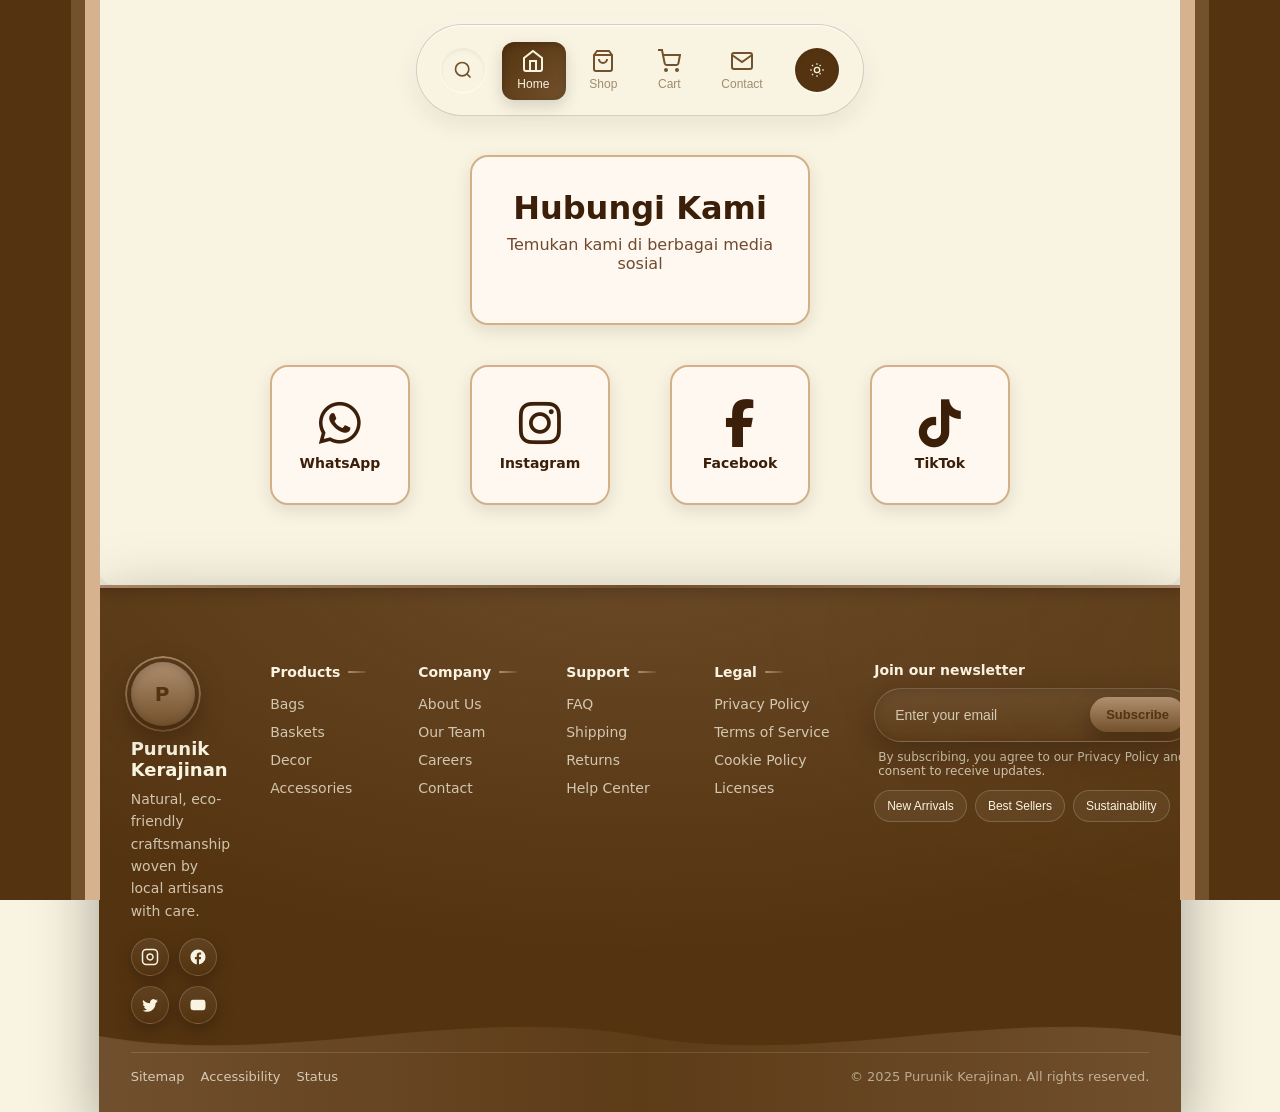
<file: contacts/contacts.html>
<!DOCTYPE html>
<html lang="en">

<head>
    <meta charset="UTF-8" />
    <meta name="viewport" content="width=device-width, initial-scale=1.0" />
    <title>PURUNIK - Contact</title>
    <link rel="stylesheet" href="https://cdnjs.cloudflare.com/ajax/libs/font-awesome/6.5.0/css/all.min.css">
    <link rel="stylesheet" href="contacts.css">
    <link rel="stylesheet" href="../navbar/navbar.css">
    <link rel="stylesheet" href="../footer/footer.css">
</head>

<body>
<div class="Ultra-wrapper">
    <div class="page-wrapper">
        <div class="main-content">

            <!-- 🧭 NAVBAR SPACE -->
            <header class="navbar-space"></header>

            <!-- ⭐ CONTACT MAIN -->
            <section class="contact-section">
               
                                <div class="contact-header-card">
                                    <h1 class="contact-title">Hubungi Kami</h1>
                                    <p class="contact-subtitle">Temukan kami di berbagai media sosial</p>
                                </div>

                <div class="contact-icons">

                    <a href="#" class="contact-card whatsapp">
                        <i class="fa-brands fa-whatsapp"></i>
                        <span>WhatsApp</span>
                    </a>

                    <a href="#" class="contact-card instagram">
                        <i class="fa-brands fa-instagram"></i>
                        <span>Instagram</span>
                    </a>

                    <a href="#" class="contact-card facebook">
                        <i class="fa-brands fa-facebook-f"></i>
                        <span>Facebook</span>
                    </a>

                    <a href="#" class="contact-card tiktok">
                        <i class="fa-brands fa-tiktok"></i>
                        <span>TikTok</span>
                    </a>

                </div>

            </section>
        </div>
    </div>
    <div class="footer-scope">
        <footer class="footer" data-section-id="footer">
            <div class="footer__wave" aria-hidden="true">
                <svg viewBox="0 0 1200 200" preserveAspectRatio="none">
                    <defs>
                        <linearGradient id="waveGrad" x1="0" x2="1" y1="0" y2="0">
                            <stop offset="0%" stop-color="#B08F70" stop-opacity="0.35" />
                            <stop offset="50%" stop-color="#73512C" stop-opacity="0.35" />
                            <stop offset="100%" stop-color="#B08F70" stop-opacity="0.35" />
                        </linearGradient>
                    </defs>
                    <path d="M0,100 C200,140 400,60 600,100 C800,140 1000,60 1200,100 L1200,200 L0,200 Z" fill="url(#waveGrad)"></path>
                </svg>
            </div>

            <div class="footer__inner">
                <div class="footer__brand reveal-up">
                    <div class="footer__logo" aria-label="Purunik">
                        <span>P</span>
                    </div>
                    <h3 class="footer__title">Purunik Kerajinan</h3>
                    <p class="footer__tagline">Natural, eco-friendly craftsmanship woven by local artisans with care.</p>
                    <div class="footer__social" aria-label="Social links">
                        <a class="social-link" href="#" aria-label="Instagram">
                            <svg class="icon" viewBox="0 0 24 24" fill="none" stroke="currentColor" stroke-width="2"><rect x="2" y="2" width="20" height="20" rx="5" ry="5"></rect><path d="M16 11.37A4 4 0 1 1 12.63 8 4 4 0 0 1 16 11.37z"></path><line x1="17.5" y1="6.5" x2="17.5" y2="6.5"></line></svg>
                        </a>
                        <a class="social-link" href="#" aria-label="Facebook">
                            <svg class="icon" viewBox="0 0 24 24" fill="currentColor"><path d="M22 12.06C22 6.48 17.52 2 11.94 2S2 6.48 2 12.06C2 17 5.66 21.1 10.36 22v-7.02H7.9v-2.92h2.46v-2.2c0-2.43 1.45-3.78 3.66-3.78 1.06 0 2.18.19 2.18.19v2.4h-1.23c-1.21 0-1.59.75-1.59 1.51v1.88h2.71l-.43 2.92h-2.28V22C18.34 21.1 22 17 22 12.06z"></path></svg>
                        </a>
                        <a class="social-link" href="#" aria-label="Twitter">
                            <svg class="icon" viewBox="0 0 24 24" fill="currentColor"><path d="M22.46 6c-.77.35-1.6.58-2.46.69a4.28 4.28 0 0 0 1.88-2.36 8.53 8.53 0 0 1-2.71 1.04A4.26 4.26 0 0 0 12 8.53c0 .33.04.66.1.98A12.09 12.09 0 0 1 3.15 5.17a4.26 4.26 0 0 0 1.32 5.68 4.26 4.26 0 0 1-1.93-.53v.05c0 2.06 1.47 3.78 3.42 4.17a4.29 4.29 0 0 1-1.92.07 4.26 4.26 0 0 0 3.98 2.96A8.55 8.55 0 0 1 2 19.54 12.07 12.07 0 0 0 8.55 21c7 0 10.84-5.8 10.84-10.84 0-.17 0-.34-.01-.51A7.76 7.76 0 0 0 22.46 6z"></path></svg>
                        </a>
                        <a class="social-link" href="#" aria-label="YouTube">
                            <svg class="icon" viewBox="0 0 24 24" fill="currentColor"><path d="M10 15l5.19-3L10 9v6z"></path><path d="M21.8 8s-.2-1.4-.8-2c-.8-.8-1.7-.8-2.1-.9C16.8 5 12 5 12 5h0s-4.8 0-6.9.1c-.4.1-1.3.1-2.1.9-.6.6-.8 2-.8 2S2 9.6 2 11.1v1.7C2 14.4 2.2 16 2.2 16s.2 1.4.8 2c.8.8 1.8.8 2.3.9 1.7.2 6.7.2 6.7.2s4.8 0 6.9-.1c.4-.1 1.3-.1 2.1-.9.6-.6.8-2 .8-2s.2-1.6.2-3.2V11c0-1.6-.2-3.2-.2-3.2z"></path></svg>
                        </a>
                    </div>
                </div>

                <nav class="footer__menus reveal-up" aria-label="Footer menus">
                    <div class="footer-menu">
                        <div class="footer-menu__title">Products</div>
                        <a class="footer-link" href="#">Bags</a>
                        <a class="footer-link" href="#">Baskets</a>
                        <a class="footer-link" href="#">Decor</a>
                        <a class="footer-link" href="#">Accessories</a>
                    </div>
                    <div class="footer-menu">
                        <div class="footer-menu__title">Company</div>
                        <a class="footer-link" href="#">About Us</a>
                        <a class="footer-link" href="#">Our Team</a>
                        <a class="footer-link" href="#">Careers</a>
                        <a class="footer-link" href="#">Contact</a>
                    </div>
                    <div class="footer-menu">
                        <div class="footer-menu__title">Support</div>
                        <a class="footer-link" href="#">FAQ</a>
                        <a class="footer-link" href="#">Shipping</a>
                        <a class="footer-link" href="#">Returns</a>
                        <a class="footer-link" href="#">Help Center</a>
                    </div>
                    <div class="footer-menu">
                        <div class="footer-menu__title">Legal</div>
                        <a class="footer-link" href="#">Privacy Policy</a>
                        <a class="footer-link" href="#">Terms of Service</a>
                        <a class="footer-link" href="#">Cookie Policy</a>
                        <a class="footer-link" href="#">Licenses</a>
                    </div>
                </nav>

                <aside class="footer__cta reveal-up" aria-label="Newsletter">
                    <div class="footer__cta-title">Join our newsletter</div>
                    <form class="footer-newsletter" onsubmit="return false;">
                        <input type="email" placeholder="Enter your email" aria-label="Email">
                        <button type="submit">Subscribe</button>
                        <div class="footer-newsletter__shine"></div>
                    </form>
                    <div class="footer__small">By subscribing, you agree to our Privacy Policy and consent to receive updates.</div>
                    <div class="footer__chips" aria-label="Quick links">
                        <button class="chip" type="button">New Arrivals</button>
                        <button class="chip" type="button">Best Sellers</button>
                        <button class="chip" type="button">Sustainability</button>
                    </div>
                </aside>
            </div>

            <div class="footer__bottom">
                <div class="footer__inline-links">
                    <a href="#" class="footer__inline-link">Sitemap</a>
                    <a href="#" class="footer__inline-link">Accessibility</a>
                    <a href="#" class="footer__inline-link">Status</a>
                </div>
                <p class="footer__copy">© 2025 Purunik Kerajinan. All rights reserved.</p>
            </div>
        </footer>
    </div>

    <!-- Bottom scroll progress -->
    <div class="scroll-progress scroll-progress--bottom">
        <div class="scroll-progress__bar"></div>
    </div>

    <!-- Global Navbar -->
    <div class="navbar-scope">
        <div class="container">
            <nav class="bottom-nav">
                <!-- Mobile Layout -->
                <div class="nav-mobile">
                    <button class="search-btn-mobile" id="searchBtnMobile">
                        <svg class="icon" viewBox="0 0 24 24" fill="none" stroke="currentColor" stroke-width="2">
                            <circle cx="11" cy="11" r="8"></circle>
                            <path d="m21 21-4.35-4.35"></path>
                        </svg>
                    </button>

                    <div class="nav-items-mobile">
                        <button class="nav-item active" data-nav="home">
                            <div class="nav-item-content">
                                <svg class="icon" viewBox="0 0 24 24" fill="none" stroke="currentColor"
                                    stroke-width="2">
                                    <path d="m3 9 9-7 9 7v11a2 2 0 0 1-2 2H5a2 2 0 0 1-2-2z"></path>
                                    <polyline points="9 22 9 12 15 12 15 22"></polyline>
                                </svg>
                                <span class="nav-label">Home</span>
                            </div>
                        </button>
                        <button class="nav-item" data-nav="bag">
                            <div class="nav-item-content">
                                <svg class="icon" viewBox="0 0 24 24" fill="none" stroke="currentColor"
                                    stroke-width="2">
                                    <path d="M6 2 3 6v14a2 2 0 0 0 2 2h14a2 2 0 0 0 2-2V6l-3-4z"></path>
                                    <line x1="3" y1="6" x2="21" y2="6"></line>
                                    <path d="M16 10a4 4 0 0 1-8 0"></path>
                                </svg>
                                <span class="nav-label">Shop</span>
                            </div>
                        </button>
                        <button class="nav-item" data-nav="cart">
                            <div class="nav-item-content">
                                <svg class="icon" viewBox="0 0 24 24" fill="none" stroke="currentColor"
                                    stroke-width="2">
                                    <circle cx="9" cy="21" r="1"></circle>
                                    <circle cx="20" cy="21" r="1"></circle>
                                    <path d="M1 1h4l2.68 13.39a2 2 0 0 0 2 1.61h9.72a2 2 0 0 0 2-1.61L23 6H6"></path>
                                </svg>
                                <span class="nav-label">Cart</span>
                            </div>
                        </button>
                        <button class="nav-item" data-nav="contact">
                            <div class="nav-item-content">
                                <svg class="icon" viewBox="0 0 24 24" fill="none" stroke="currentColor"
                                    stroke-width="2">
                                    <path
                                        d="M4 4h16c1.1 0 2 .9 2 2v12c0 1.1-.9 2-2 2H4c-1.1 0-2-.9-2-2V6c0-1.1.9-2 2-2z">
                                    </path>
                                    <polyline points="22,6 12,13 2,6"></polyline>
                                </svg>
                                <span class="nav-label">Contact</span>
                            </div>
                        </button>
                    </div>

                    <button class="theme-btn theme-toggle-btn" id="themeToggleMobile" aria-label="Toggle theme">
                        <svg class="icon" viewBox="0 0 24 24" fill="none" stroke="currentColor" stroke-width="2">
                            <circle cx="12" cy="12" r="5"></circle>
                            <path
                                d="M12 1v2m0 18v2m11-11h-2M3 12H1m16.95 6.95-1.41-1.41M6.46 6.46 5.05 5.05m13.9 0-1.41 1.41M6.46 17.54l-1.41 1.41">
                            </path>
                        </svg>
                    </button>
                </div>

                <!-- Tablet Layout -->
                <div class="nav-tablet">
                    <button class="search-btn-tablet" id="searchBtnTablet">
                        <svg class="icon" viewBox="0 0 24 24" fill="none" stroke="currentColor" stroke-width="2">
                            <circle cx="11" cy="11" r="8"></circle>
                            <path d="m21 21-4.35-4.35"></path>
                        </svg>
                    </button>

                    <div class="nav-items-tablet">
                        <button class="nav-item active" data-nav="home">
                            <div class="nav-item-content">
                                <svg class="icon" viewBox="0 0 24 24" fill="none" stroke="currentColor"
                                    stroke-width="2">
                                    <path d="m3 9 9-7 9 7v11a2 2 0 0 1-2 2H5a2 2 0 0 1-2-2z"></path>
                                    <polyline points="9 22 9 12 15 12 15 22"></polyline>
                                </svg>
                                <span class="nav-label">Home</span>
                            </div>
                        </button>
                        <button class="nav-item" data-nav="bag">
                            <div class="nav-item-content">
                                <svg class="icon" viewBox="0 0 24 24" fill="none" stroke="currentColor"
                                    stroke-width="2">
                                    <path d="M6 2 3 6v14a2 2 0 0 0 2 2h14a2 2 0 0 0 2-2V6l-3-4z"></path>
                                    <line x1="3" y1="6" x2="21" y2="6"></line>
                                    <path d="M16 10a4 4 0 0 1-8 0"></path>
                                </svg>
                                <span class="nav-label">Shop</span>
                            </div>
                        </button>
                        <button class="nav-item" data-nav="cart">
                            <div class="nav-item-content">
                                <svg class="icon" viewBox="0 0 24 24" fill="none" stroke="currentColor"
                                    stroke-width="2">
                                    <circle cx="9" cy="21" r="1"></circle>
                                    <circle cx="20" cy="21" r="1"></circle>
                                    <path d="M1 1h4l2.68 13.39a2 2 0 0 0 2 1.61h9.72a2 2 0 0 0 2-1.61L23 6H6"></path>
                                </svg>
                                <span class="nav-label">Cart</span>
                            </div>
                        </button>
                        <button class="nav-item" data-nav="contact">
                            <div class="nav-item-content">
                                <svg class="icon" viewBox="0 0 24 24" fill="none" stroke="currentColor"
                                    stroke-width="2">
                                    <path
                                        d="M4 4h16c1.1 0 2 .9 2 2v12c0 1.1-.9 2-2 2H4c-1.1 0-2-.9-2-2V6c0-1.1.9-2 2-2z">
                                    </path>
                                    <polyline points="22,6 12,13 2,6"></polyline>
                                </svg>
                                <span class="nav-label">Contact</span>
                            </div>
                        </button>
                    </div>

                    <button class="theme-btn theme-toggle-btn" id="themeToggleTablet" aria-label="Toggle theme">
                        <svg class="icon" viewBox="0 0 24 24" fill="none" stroke="currentColor" stroke-width="2">
                            <circle cx="12" cy="12" r="5"></circle>
                            <path
                                d="M12 1v2m0 18v2m11-11h-2M3 12H1m16.95 6.95-1.41-1.41M6.46 6.46 5.05 5.05m13.9 0-1.41 1.41M6.46 17.54l-1.41 1.41">
                            </path>
                        </svg>
                    </button>

                    <button class="profile-btn" id="profileBtn">
                        <svg class="icon" viewBox="0 0 24 24" fill="none" stroke="currentColor" stroke-width="2">
                            <path d="M19 21v-2a4 4 0 0 0-4-4H9a4 4 0 0 0-4 4v2"></path>
                            <circle cx="12" cy="7" r="4"></circle>
                        </svg>
                    </button>
                </div>

                <!-- Desktop Layout -->
                <div class="nav-desktop">
                    <div class="search-container">
                        <div class="search-bar" id="searchBar">
                            <button class="search-toggle" id="searchToggle">
                                <svg class="icon" viewBox="0 0 24 24" fill="none" stroke="currentColor"
                                    stroke-width="2">
                                    <circle cx="11" cy="11" r="8"></circle>
                                    <path d="m21 21-4.35-4.35"></path>
                                </svg>
                            </button>
                            <input type="text" class="search-input" id="searchInput" placeholder="Search...">
                        </div>
                    </div>

                    <div class="nav-items-desktop">
                        <button class="nav-item active" data-nav="home">
                            <div class="nav-item-content">
                                <svg class="icon" viewBox="0 0 24 24" fill="none" stroke="currentColor"
                                    stroke-width="2">
                                    <path d="m3 9 9-7 9 7v11a2 2 0 0 1-2 2H5a2 2 0 0 1-2-2z"></path>
                                    <polyline points="9 22 9 12 15 12 15 22"></polyline>
                                </svg>
                                <span class="nav-label">Home</span>
                            </div>
                        </button>
                        <button class="nav-item" data-nav="bag">
                            <div class="nav-item-content">
                                <svg class="icon" viewBox="0 0 24 24" fill="none" stroke="currentColor"
                                    stroke-width="2">
                                    <path d="M6 2 3 6v14a2 2 0 0 0 2 2h14a2 2 0 0 0 2-2V6l-3-4z"></path>
                                    <line x1="3" y1="6" x2="21" y2="6"></line>
                                    <path d="M16 10a4 4 0 0 1-8 0"></path>
                                </svg>
                                <span class="nav-label">Shop</span>
                            </div>
                        </button>
                        <button class="nav-item" data-nav="cart">
                            <div class="nav-item-content">
                                <svg class="icon" viewBox="0 0 24 24" fill="none" stroke="currentColor"
                                    stroke-width="2">
                                    <circle cx="9" cy="21" r="1"></circle>
                                    <circle cx="20" cy="21" r="1"></circle>
                                    <path d="M1 1h4l2.68 13.39a2 2 0 0 0 2 1.61h9.72a2 2 0 0 0 2-1.61L23 6H6"></path>
                                </svg>
                                <span class="nav-label">Cart</span>
                            </div>
                        </button>
                        <button class="nav-item" data-nav="contact">
                            <div class="nav-item-content">
                                <svg class="icon" viewBox="0 0 24 24" fill="none" stroke="currentColor"
                                    stroke-width="2">
                                    <path
                                        d="M4 4h16c1.1 0 2 .9 2 2v12c0 1.1-.9 2-2 2H4c-1.1 0-2-.9-2-2V6c0-1.1.9-2 2-2z">
                                    </path>
                                    <polyline points="22,6 12,13 2,6"></polyline>
                                </svg>
                                <span class="nav-label">Contact</span>
                            </div>
                        </button>
                    </div>

                    <button class="theme-btn theme-toggle-btn" id="themeToggleDesktop" aria-label="Toggle theme">
                        <svg class="icon" viewBox="0 0 24 24" fill="none" stroke="currentColor" stroke-width="2">
                            <circle cx="12" cy="12" r="5"></circle>
                            <path
                                d="M12 1v2m0 18v2m11-11h-2M3 12H1m16.95 6.95-1.41-1.41M6.46 6.46 5.05 5.05m13.9 0-1.41 1.41M6.46 17.54l-1.41 1.41">
                            </path>
                        </svg>
                    </button>

                </div>
            </nav>
        </div>

        <div class="mobile-search-dropdown" id="mobileSearchDropdown">
            <div class="mobile-search-inner">
                <svg class="icon" viewBox="0 0 24 24" fill="none" stroke="currentColor" stroke-width="2">
                    <circle cx="11" cy="11" r="8"></circle>
                    <path d="m21 21-4.35-4.35"></path>
                </svg>
                <input type="text" id="mobileSearchInput" placeholder="Search...">
            </div>
        </div>
    </div>

        <script src="../navbar/navbar.js"></script>
        <script src="../footer/footer.js"></script>
        <script>
            // Enable theme toggle for contacts page
            document.addEventListener('DOMContentLoaded', function() {
                const themeBtns = document.querySelectorAll('#themeToggleMobile, #themeToggleTablet, #themeToggleDesktop');
                themeBtns.forEach(btn => {
                    if (!btn) return;
                    btn.addEventListener('click', function() {
                        document.body.classList.toggle('dark');
                    });
                });
            });
        </script>
</body>

</html>
</file>
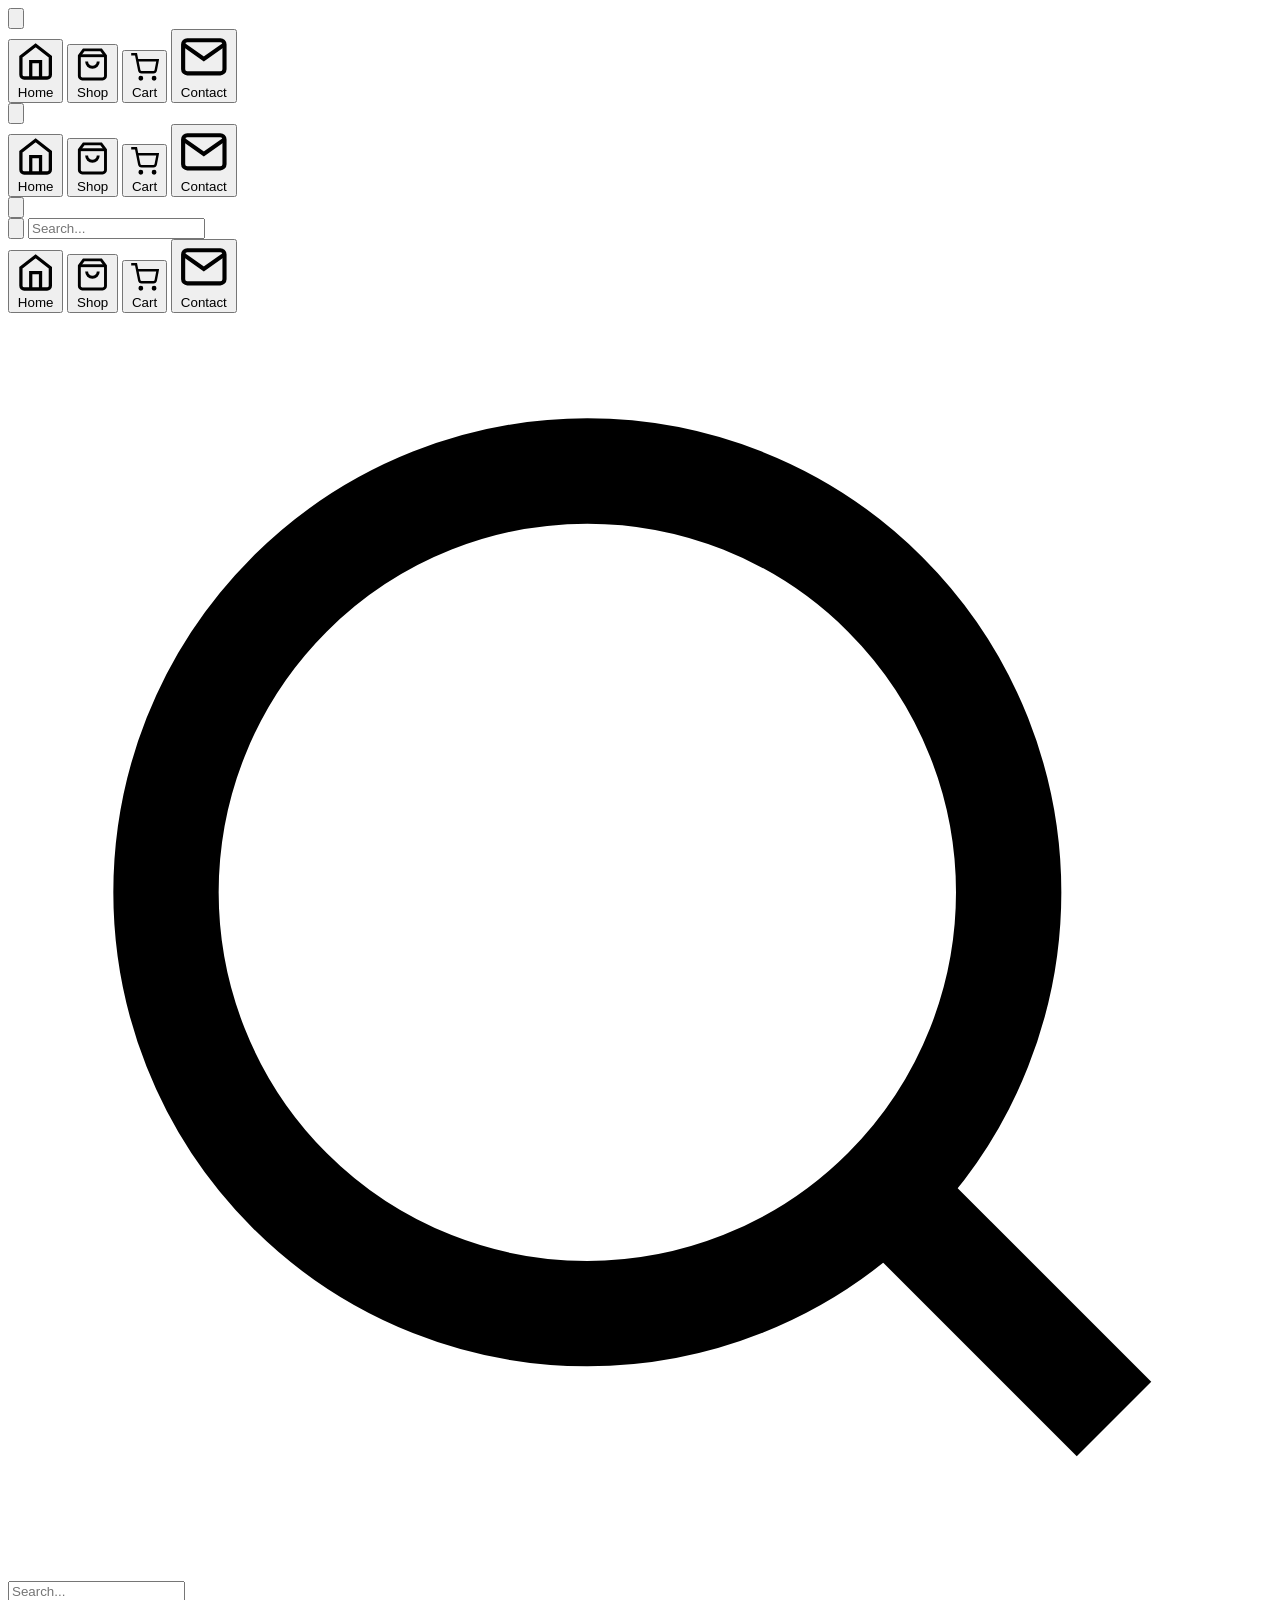
<file: navbar/navbar.html>
<!DOCTYPE html>
<html lang="en">
<head>
    <meta charset="UTF-8">
    <meta name="viewport" content="width=device-width, initial-scale=1.0">
    <title>Neumorphic Bottom Navigation</title>
    <link rel="preconnect" href="https://fonts.googleapis.com">
    <link rel="preconnect" href="https://fonts.gstatic.com" crossorigin>
    <link href="https://fonts.googleapis.com/css2?family=Inter:wght@400;500;600&display=swap" rel="stylesheet">
    <link rel="stylesheet" href="navbar.css">
</head>
<body>
    <div class="container">
        <nav class="bottom-nav">
            <!-- Mobile Layout -->
            <div class="nav-mobile">
                <!-- Search Button -->
                <button class="search-btn-mobile" id="searchBtnMobile">
                    <svg class="icon" viewBox="0 0 24 24" fill="none" stroke="currentColor" stroke-width="2">
                        <circle cx="11" cy="11" r="8"></circle>
                        <path d="m21 21-4.35-4.35"></path>
                    </svg>
                </button>

                <!-- Navigation Items -->
                <div class="nav-items-mobile">
                    <button class="nav-item active" data-nav="home">
                        <div class="nav-item-content">
                            <svg class="icon" viewBox="0 0 24 24" fill="none" stroke="currentColor" stroke-width="2">
                                <path d="m3 9 9-7 9 7v11a2 2 0 0 1-2 2H5a2 2 0 0 1-2-2z"></path>
                                <polyline points="9 22 9 12 15 12 15 22"></polyline>
                            </svg>
                            <span class="nav-label">Home</span>
                        </div>
                    </button>
                    <button class="nav-item" data-nav="bag">
                        <div class="nav-item-content">
                            <svg class="icon" viewBox="0 0 24 24" fill="none" stroke="currentColor" stroke-width="2">
                                <path d="M6 2 3 6v14a2 2 0 0 0 2 2h14a2 2 0 0 0 2-2V6l-3-4z"></path>
                                <line x1="3" y1="6" x2="21" y2="6"></line>
                                <path d="M16 10a4 4 0 0 1-8 0"></path>
                            </svg>
                            <span class="nav-label">Shop</span>
                        </div>
                    </button>
                    <button class="nav-item" data-nav="cart">
                        <div class="nav-item-content">
                            <svg class="icon" viewBox="0 0 24 24" fill="none" stroke="currentColor" stroke-width="2">
                                <circle cx="9" cy="21" r="1"></circle>
                                <circle cx="20" cy="21" r="1"></circle>
                                <path d="M1 1h4l2.68 13.39a2 2 0 0 0 2 1.61h9.72a2 2 0 0 0 2-1.61L23 6H6"></path>
                            </svg>
                            <span class="nav-label">Cart</span>
                        </div>
                    </button>
                    <button class="nav-item" data-nav="contact">
                        <div class="nav-item-content">
                            <svg class="icon" viewBox="0 0 24 24" fill="none" stroke="currentColor" stroke-width="2">
                                <path d="M4 4h16c1.1 0 2 .9 2 2v12c0 1.1-.9 2-2 2H4c-1.1 0-2-.9-2-2V6c0-1.1.9-2 2-2z"></path>
                                <polyline points="22,6 12,13 2,6"></polyline>
                            </svg>
                            <span class="nav-label">Contact</span>
                        </div>
                    </button>
                </div>
            </div>

            <!-- Tablet Layout -->
            <div class="nav-tablet">
                <!-- Search Button -->
                <button class="search-btn-tablet" id="searchBtnTablet">
                    <svg class="icon" viewBox="0 0 24 24" fill="none" stroke="currentColor" stroke-width="2">
                        <circle cx="11" cy="11" r="8"></circle>
                        <path d="m21 21-4.35-4.35"></path>
                    </svg>
                </button>

                <!-- Navigation Items -->
                <div class="nav-items-tablet">
                    <button class="nav-item active" data-nav="home">
                        <div class="nav-item-content">
                            <svg class="icon" viewBox="0 0 24 24" fill="none" stroke="currentColor" stroke-width="2">
                                <path d="m3 9 9-7 9 7v11a2 2 0 0 1-2 2H5a2 2 0 0 1-2-2z"></path>
                                <polyline points="9 22 9 12 15 12 15 22"></polyline>
                            </svg>
                            <span class="nav-label">Home</span>
                        </div>
                    </button>
                    <button class="nav-item" data-nav="bag">
                        <div class="nav-item-content">
                            <svg class="icon" viewBox="0 0 24 24" fill="none" stroke="currentColor" stroke-width="2">
                                <path d="M6 2 3 6v14a2 2 0 0 0 2 2h14a2 2 0 0 0 2-2V6l-3-4z"></path>
                                <line x1="3" y1="6" x2="21" y2="6"></line>
                                <path d="M16 10a4 4 0 0 1-8 0"></path>
                            </svg>
                            <span class="nav-label">Shop</span>
                        </div>
                    </button>
                    <button class="nav-item" data-nav="cart">
                        <div class="nav-item-content">
                            <svg class="icon" viewBox="0 0 24 24" fill="none" stroke="currentColor" stroke-width="2">
                                <circle cx="9" cy="21" r="1"></circle>
                                <circle cx="20" cy="21" r="1"></circle>
                                <path d="M1 1h4l2.68 13.39a2 2 0 0 0 2 1.61h9.72a2 2 0 0 0 2-1.61L23 6H6"></path>
                            </svg>
                            <span class="nav-label">Cart</span>
                        </div>
                    </button>
                    <button class="nav-item" data-nav="contact">
                        <div class="nav-item-content">
                            <svg class="icon" viewBox="0 0 24 24" fill="none" stroke="currentColor" stroke-width="2">
                                <path d="M4 4h16c1.1 0 2 .9 2 2v12c0 1.1-.9 2-2 2H4c-1.1 0-2-.9-2-2V6c0-1.1.9-2 2-2z"></path>
                                <polyline points="22,6 12,13 2,6"></polyline>
                            </svg>
                            <span class="nav-label">Contact</span>
                        </div>
                    </button>
                </div>

                <!-- Profile Button -->
                <button class="profile-btn" id="profileBtn">
                    <svg class="icon" viewBox="0 0 24 24" fill="none" stroke="currentColor" stroke-width="2">
                        <path d="M19 21v-2a4 4 0 0 0-4-4H9a4 4 0 0 0-4 4v2"></path>
                        <circle cx="12" cy="7" r="4"></circle>
                    </svg>
                </button>
            </div>

            <!-- Desktop Layout -->
            <div class="nav-desktop">
                <!-- Search Bar -->
                <div class="search-container">
                    <div class="search-bar" id="searchBar">
                        <button class="search-toggle" id="searchToggle">
                            <svg class="icon" viewBox="0 0 24 24" fill="none" stroke="currentColor" stroke-width="2">
                                <circle cx="11" cy="11" r="8"></circle>
                                <path d="m21 21-4.35-4.35"></path>
                            </svg>
                        </button>
                        <input type="text" class="search-input" id="searchInput" placeholder="Search...">
                    </div>
                </div>

                <!-- Navigation Items -->
                <div class="nav-items-desktop">
                    <button class="nav-item active" data-nav="home">
                        <div class="nav-item-content">
                            <svg class="icon" viewBox="0 0 24 24" fill="none" stroke="currentColor" stroke-width="2">
                                <path d="m3 9 9-7 9 7v11a2 2 0 0 1-2 2H5a2 2 0 0 1-2-2z"></path>
                                <polyline points="9 22 9 12 15 12 15 22"></polyline>
                            </svg>
                            <span class="nav-label">Home</span>
                        </div>
                    </button>
                    <button class="nav-item" data-nav="bag">
                        <div class="nav-item-content">
                            <svg class="icon" viewBox="0 0 24 24" fill="none" stroke="currentColor" stroke-width="2">
                                <path d="M6 2 3 6v14a2 2 0 0 0 2 2h14a2 2 0 0 0 2-2V6l-3-4z"></path>
                                <line x1="3" y1="6" x2="21" y2="6"></line>
                                <path d="M16 10a4 4 0 0 1-8 0"></path>
                            </svg>
                            <span class="nav-label">Shop</span>
                        </div>
                    </button>
                    <button class="nav-item" data-nav="cart">
                        <div class="nav-item-content">
                            <svg class="icon" viewBox="0 0 24 24" fill="none" stroke="currentColor" stroke-width="2">
                                <circle cx="9" cy="21" r="1"></circle>
                                <circle cx="20" cy="21" r="1"></circle>
                                <path d="M1 1h4l2.68 13.39a2 2 0 0 0 2 1.61h9.72a2 2 0 0 0 2-1.61L23 6H6"></path>
                            </svg>
                            <span class="nav-label">Cart</span>
                        </div>
                    </button>
                    <button class="nav-item" data-nav="contact">
                        <div class="nav-item-content">
                            <svg class="icon" viewBox="0 0 24 24" fill="none" stroke="currentColor" stroke-width="2">
                                <path d="M4 4h16c1.1 0 2 .9 2 2v12c0 1.1-.9 2-2 2H4c-1.1 0-2-.9-2-2V6c0-1.1.9-2 2-2z"></path>
                                <polyline points="22,6 12,13 2,6"></polyline>
                            </svg>
                            <span class="nav-label">Contact</span>
                        </div>
                    </button>
                </div>
                
            </div>
        </nav>

        <!-- Mobile/Tablet Search Bar Dropdown -->
        <div class="mobile-search-dropdown" id="mobileSearchDropdown">
            <div class="mobile-search-inner">
                <svg class="icon" viewBox="0 0 24 24" fill="none" stroke="currentColor" stroke-width="2">
                    <circle cx="11" cy="11" r="8"></circle>
                    <path d="m21 21-4.35-4.35"></path>
                </svg>
                <input type="text" id="mobileSearchInput" placeholder="Search...">
            </div>
        </div>
    </div>

    <script src="navbar.js"></script>
</body>
</html>
</file>
<file: contacts/contacts.css>
:root {
    --background: #F9F4E1;
    --foreground: #543310;
    --primary: #B08F70;
    --primary-foreground: #F9F4E1;
    --secondary: #73512C;
    --secondary-foreground: #F9F4E1;
    --accent: #543310;
    --border: #B08F70;
    --card: #F9F4E1;
    --background-dark: #543310;
    --foreground-dark: #B08F70;
    --primary-dark: #B08F70;
    --primary-foreground-dark: #543310;
    --secondary-dark: #F9F4E1;
    --secondary-foreground-dark: #543310;
    --accent-dark: #73512C;
    --border-dark: #B08F70;
    --card-dark: #543310;
}

body.dark {
    --background: var(--background-dark);
    --foreground: var(--foreground-dark);
    --primary: var(--primary-dark);
    --primary-foreground: var(--primary-foreground-dark);
    --secondary: var(--secondary-dark);
    --secondary-foreground: var(--secondary-foreground-dark);
    --accent: var(--accent-dark);
    --border: var(--border-dark);
    --card: var(--card-dark);
}

/* Layout base */
html, body { height: 100%; }
body {
    font-family: system-ui, -apple-system, BlinkMacSystemFont, "Segoe UI", sans-serif;
    background: var(--background);
    color: var(--foreground);
    margin: 0;
    padding-left: var(--stripe-total);
    padding-right: var(--stripe-total);
    min-height: 100vh;
    display: flex;
    flex-direction: column;
}

* {
        margin: 0;
        padding: 0;
        box-sizing: border-box;
}
/* Responsive side border stripes (left and right) */
:root {
    --stripe-1: calc(100vw * 106 / 1920);
    --stripe-2: calc(100vw * 21 / 1920);
    --stripe-3: calc(100vw * 21 / 1920);
    --stripe-total: calc(var(--stripe-1) + var(--stripe-2) + var(--stripe-3));
    --content-extra: clamp(8px, 1vw, 20px);
    --nav-safe-area: clamp(64px, 10vh, 96px);
    --hero-wave-height: 120px;
    --hero-wave-gap: 12px;
}

body::before,
body::after {
    content: "";
    position: fixed;
    top: 0;
    bottom: 0;
    width: calc(var(--stripe-total) + 1px);
    pointer-events: none;
    z-index: 1;
}

body::before {
    left: 0;
    background: linear-gradient(
        to right,
        #543310 0,
        #543310 var(--stripe-1),
        #73512C var(--stripe-1),
        #73512C calc(var(--stripe-1) + var(--stripe-2)),
        #D7B290 calc(var(--stripe-1) + var(--stripe-2)),
        #D7B290 var(--stripe-total)
    );
}

body::after {
    right: 0;
    background: linear-gradient(
        to left,
        #543310 0,
        #543310 var(--stripe-1),
        #73512C var(--stripe-1),
        #73512C calc(var(--stripe-1) + var(--stripe-2)),
        #D7B290 calc(var(--stripe-1) + var(--stripe-2)),
        #D7B290 var(--stripe-total)
    );
}

.page-wrapper {
    max-width: 1100px;
    box-shadow: 0 0 25px rgba(0, 0, 0, 0.15);
    border-radius: 0 0 15px 15px;
    background: var(--card);
    margin: 0 auto;
}

.page-wrapper-v2 {
    margin-top: 8vw;
    margin-right: 2vh;
    margin-left: 2vh;
}

.main-content {
        margin: 0 auto;
        max-width: 1100px;
        padding: 0 40px;
        position: relative;
        z-index: 2;
}

/* ——————————————————————————————————
   GLOBAL SPACING
—————————————————————————————————— */
.navbar-space {
    height: 95px;
}

.footer-space {
    height: 150px;
}

/* ——————————————————————————————————
   CONTACT SECTION
—————————————————————————————————— */
/* Contact header card styles for h1 & p */
.contact-header-card {
    width: 340px;
    margin: 0 auto 40px auto;
    background: #fff8f1;
    border-radius: 18px;
    border: 2px solid #d4b089;
    box-shadow: 0 6px 18px rgba(0, 0, 0, 0.1);
    display: flex;
    flex-direction: column;
    justify-content: center;
    align-items: center;
    text-align: center;
    padding: 32px 18px 0px 18px;
    transition: all 0.25s ease;
} 
.contact-section {
    text-align: center;
    padding: 60px 0 80px;
}

.contact-title {
    font-size: 32px;
    color: #3b1f09;
    font-weight: 800;
    margin-bottom: 8px;
}

.contact-subtitle {
    font-size: 16px;
    color: #6f4a2f;
    margin-bottom: 50px;
}

/* ICON GRID */
.contact-icons {
    display: flex;
    justify-content: center;
    gap: 60px;
    flex-wrap: wrap;
}

/* CONTACT CARDS */
.contact-card {
    width: 140px;
    height: 140px;
    background: #fff8f1;
    border-radius: 18px;
    border: 2px solid #d4b089;
    box-shadow: 0 6px 18px rgba(0, 0, 0, 0.1);
    display: flex;
    flex-direction: column;
    justify-content: center;
    align-items: center;
    text-decoration: none;
    transition: all 0.25s ease;
}

.contact-card i {
    font-size: 48px;
    margin-bottom: 8px;
    color: #3b1f09;
    transition: 0.25s;
}

.contact-card span {
    font-size: 14px;
    font-weight: 600;
    color: #3b1f09;
}

.contact-card:hover {
    transform: translateY(-8px) scale(1.05);
    border-color: #b68a60;
    background: #fff3e5;
    box-shadow: 0 10px 25px rgba(0,0,0,0.15);
}

/* In dark mode, icon turns white on hover */
.contact-card:hover i {
    color: #b68a60;
}
body.dark .contact-card:hover i {
    color: #fff;
}
body.dark .contact-card:hover i {
    color: #fff;
}

/* Optional platform highlight */
.whatsapp:hover i { color: #25d366; }
.instagram:hover i { color: #e1306c; }
.facebook:hover i { color: #1877f2; }
.tiktok:hover i { color: #000; }
</file>
<file: navbar/navbar.css>
/* Scoped navbar styles to avoid affecting the whole page */

.navbar-scope, .navbar-scope * {
    margin: 0;
    padding: 0;
    box-sizing: border-box;
}

.navbar-scope {
    --nb-bg: #F9F4E1;
    --nb-fg: #543310;
    --nb-primary: #B08F70;
    --nb-secondary: #73512C;
    --nb-muted: #73512C;
    --nb-muted-weak: rgba(84, 51, 16, 0.6);
    --nb-outline: rgba(84, 51, 16, 0.2);

    font-family: 'Inter', system-ui, -apple-system, sans-serif;
    -webkit-font-smoothing: antialiased;
    -moz-osx-font-smoothing: grayscale;
}

body.dark .navbar-scope {
    --nb-bg: #543310;
    --nb-fg: #F9F4E1;
    --nb-primary: #B08F70;
    --nb-secondary: #73512C;
    --nb-muted: rgba(249, 244, 225, 0.85);
    --nb-muted-weak: rgba(249, 244, 225, 0.7);
    --nb-outline: rgba(249, 244, 225, 0.2);
}

.navbar-scope .container {
    position: fixed;
    top: 0;
    left: 0;
    right: 0;
    display: flex;
    align-items: flex-start;
    justify-content: center;
    padding: 12px;
    z-index: 1101; /* above other fixed elements */
}

.navbar-scope .bottom-nav {
    position: relative;
    max-width: 1000px;
    background: var(--nb-bg);
    border: 1px solid var(--nb-outline);
    border-radius: 9999px;
    padding: 12px;
    pointer-events: auto; /* override global .bottom-nav pointer-events: none */
    box-shadow: 
        0 8px 24px rgba(0, 0, 0, 0.08),
        0 -2px 12px rgba(255, 255, 255, 0.5),
        inset 0 1px 2px rgba(255, 255, 255, 0.8);
}

.navbar-scope .icon {
    width: 20px;
    height: 20px;
    color: inherit;
}

/* Mobile Layout */
.navbar-scope .nav-mobile {
    display: flex;
    align-items: center;
    justify-content: space-between;
    gap: 4px;
}

.navbar-scope .nav-tablet,
.navbar-scope .nav-desktop {
    display: none;
}

.navbar-scope .search-btn-mobile {
    display: flex;
    align-items: center;
    justify-content: center;
    width: 40px;
    height: 40px;
    background: var(--nb-bg);
    border: none;
    border-radius: 9999px;
    cursor: pointer;
    flex-shrink: 0;
    box-shadow: 
        inset 0 2px 4px rgba(0, 0, 0, 0.06),
        0 1px 2px rgba(255, 255, 255, 0.8);
    transition: transform 0.2s ease;
    color: var(--nb-muted);
}

.navbar-scope .search-btn-mobile:hover {
    transform: scale(1.05);
}

.navbar-scope .search-btn-mobile:active {
    transform: scale(0.95);
}

.navbar-scope .search-btn-mobile .icon {
    width: 16px;
    height: 16px;
}

/* Theme toggle button (mobile default) */
.navbar-scope .theme-toggle-btn {
    display: flex;
    align-items: center;
    justify-content: center;
    width: 40px;
    height: 40px;
    background: var(--nb-fg); /* invert: dark bg in light mode, light bg in dark mode */
    border: none;
    border-radius: 9999px;
    cursor: pointer;
    flex-shrink: 0;
    box-shadow:
        inset 0 2px 4px rgba(0, 0, 0, 0.06),
        0 1px 2px rgba(255, 255, 255, 0.8);
    transition: transform 0.2s ease;
    color: var(--nb-bg); /* icon uses opposite color */
}

/* icon morph transition */
.navbar-scope .theme-toggle-btn .icon {
    transition: color 180ms ease, transform 180ms ease, opacity 180ms ease;
}
.navbar-scope .theme-toggle-btn.morphing .icon {
    opacity: 0;
    transform: scale(0.7) rotate(-20deg);
}
.navbar-scope .theme-toggle-btn:hover { transform: scale(1.05); }
.navbar-scope .theme-toggle-btn:active { transform: scale(0.95); }
.navbar-scope .theme-toggle-btn .icon { width: 16px; height: 16px; }

.navbar-scope .nav-items-mobile {
    display: flex;
    align-items: center;
    justify-content: space-around;
    gap: 4px;
    flex: 1;
}

.navbar-scope .nav-item {
    position: relative;
    display: flex;
    flex-direction: column;
    align-items: center;
    justify-content: center;
    gap: 4px;
    padding: 8px;
    flex: 1;
    background: transparent;
    border: none;
    cursor: pointer;
    z-index: 10;
    border-radius: 9999px;
}

.navbar-scope .nav-item-content {
    display: flex;
    flex-direction: column;
    align-items: center;
    gap: 2px;
    transition: transform 0.2s ease;
}

.navbar-scope .nav-item:not(.active):hover .nav-item-content {
    transform: scale(1.1);
}

.navbar-scope .nav-item:active .nav-item-content {
    transform: scale(0.95);
}

.navbar-scope .nav-item .icon {
    color: var(--nb-muted);
    transition: color 0.3s ease;
}

.navbar-scope .nav-label {
    font-size: 10px;
    font-weight: 500;
    color: var(--nb-muted-weak);
    transition: all 0.3s ease;
    opacity: 0.9;
}

.navbar-scope .nav-item.active .icon {
    color: var(--nb-bg);
}

.navbar-scope .nav-item.active .nav-label {
    color: var(--nb-bg);
    opacity: 1;
}

.navbar-scope .nav-item::before {
    content: none;
    display: none;
}

.navbar-scope .nav-item.active::before {
    content: none;
    display: none;
}

/* Sliding active indicator */
.navbar-scope .bottom-nav.has-indicator {
    position: relative;
}
.navbar-scope .nav-active-indicator {
    position: absolute;
    top: 0; left: 0;
    width: 0; height: 0;
    border-radius: 12px;
    background: linear-gradient(to bottom right, var(--nb-fg), var(--nb-secondary));
    box-shadow:
        inset 0 2px 8px rgba(0,0,0,0.2),
        0 6px 16px rgba(0,0,0,0.15);
    transition: transform 300ms cubic-bezier(.2,.7,.2,1), width 220ms ease, height 220ms ease, background 220ms ease;
    z-index: 0;
}

/* Faster animation variant used only when opening/closing search */
.navbar-scope .nav-active-indicator.fast {
    transition: transform 90ms cubic-bezier(.2,.7,.2,1), width 80ms ease, height 80ms ease, background 80ms ease;
}

/* Ensure items sit above indicator */
.navbar-scope .nav-item { position: relative; z-index: 1; }

/* Light/Dark adaptation for indicator */
body.light .navbar-scope .nav-active-indicator {
    background: linear-gradient(to bottom right, var(--nb-fg), var(--nb-secondary));
}
body.dark .navbar-scope .nav-active-indicator {
    background: linear-gradient(to bottom right, var(--nb-primary), var(--nb-secondary));
}

/* Improve contrast for active item */
body.dark .navbar-scope .nav-item.active .icon,
body.dark .navbar-scope .nav-item.active .nav-label {
    color: var(--nb-fg);
}

/* Ensure icons are light in dark mode */
body.dark .navbar-scope .search-toggle {
    color: var(--nb-muted);
}
body.dark .navbar-scope .mobile-search-inner .icon {
    color: var(--nb-muted);
}
body.dark .navbar-scope .search-btn-mobile .icon,
body.dark .navbar-scope .search-btn-tablet .icon {
    color: var(--nb-muted);
}
body.dark .navbar-scope .theme-toggle-btn .icon {
    color: var(--nb-bg);
}

/* Mobile Search Dropdown */
.navbar-scope .mobile-search-dropdown {
    margin-top: 12px;
    background: var(--nb-bg);
    border-radius: 24px;
    padding: 12px 16px;
    box-shadow: 
        0 8px 24px rgba(0, 0, 0, 0.08),
        0 -2px 12px rgba(255, 255, 255, 0.5),
        inset 0 1px 2px rgba(255, 255, 255, 0.8);
    max-height: 0;
    overflow: hidden;
    opacity: 0;
    transition: all 0.3s ease;
}

.navbar-scope .mobile-search-dropdown.open {
    max-height: 200px;
    opacity: 1;
}

.navbar-scope .mobile-search-inner {
    display: flex;
    align-items: center;
    gap: 12px;
    background: var(--nb-bg);
    border-radius: 9999px;
    padding: 10px 16px;
    box-shadow: 
        inset 0 2px 4px rgba(0, 0, 0, 0.06),
        0 1px 2px rgba(255, 255, 255, 0.8);
}

.navbar-scope .mobile-search-inner .icon {
    color: var(--nb-secondary);
    flex-shrink: 0;
}

.navbar-scope .mobile-search-dropdown input {
    flex: 1;
    background: transparent;
    border: none;
    outline: none;
    font-size: 14px;
    color: var(--nb-fg);
    font-family: inherit;
}

.navbar-scope .mobile-search-dropdown input::placeholder {
    color: var(--nb-secondary);
}

/* Tablet Layout */
@media (min-width: 640px) {
    .navbar-scope .container {
        padding: 16px;
    }

    .navbar-scope .bottom-nav {
        padding: 12px 16px;
    }

    .navbar-scope .nav-mobile {
        display: none;
    }

    .navbar-scope .nav-tablet {
        display: flex;
        align-items: center;
        justify-content: space-between;
        gap: 8px;
    }

    .navbar-scope .search-btn-tablet {
        display: flex;
        align-items: center;
        justify-content: center;
        width: 40px;
        height: 40px;
        background: var(--nb-bg);
        border: none;
        border-radius: 9999px;
        cursor: pointer;
        flex-shrink: 0;
        box-shadow: 
            inset 0 2px 4px rgba(0, 0, 0, 0.06),
            0 1px 2px rgba(255, 255, 255, 0.8);
        transition: transform 0.2s ease;
        color: var(--nb-muted);
    }

    .navbar-scope .search-btn-tablet:hover {
        transform: scale(1.05);
    }

    .navbar-scope .search-btn-tablet:active {
        transform: scale(0.95);
    }

    /* Theme toggle (tablet) */
    .navbar-scope .nav-tablet .theme-toggle-btn {
        width: 40px;
        height: 40px;
    }

    .navbar-scope .nav-items-tablet {
        display: flex;
        align-items: center;
        gap: 4px;
        flex: 1;
        justify-content: center;
    }

    .navbar-scope .nav-tablet .nav-item {
        padding: 8px 12px;
        flex: initial;
    }

    .navbar-scope .nav-tablet .nav-item-content {
        gap: 4px;
    }

    .navbar-scope .nav-tablet .nav-label {
        font-size: 10px;
    }

    .navbar-scope .profile-btn {
        display: flex;
        align-items: center;
        justify-content: center;
        width: 40px;
        height: 40px;
        background: linear-gradient(to bottom right, var(--nb-fg), var(--nb-secondary));
        border: none;
        border-radius: 9999px;
        cursor: pointer;
        flex-shrink: 0;
        box-shadow: 
            inset 0 2px 8px rgba(0, 0, 0, 0.3),
            0 4px 12px rgba(0, 0, 0, 0.15);
        transition: transform 0.2s ease;
        color: var(--nb-bg);
    }

    .navbar-scope .profile-btn:hover {
        transform: scale(1.05);
    }

    .navbar-scope .profile-btn:active {
        transform: scale(0.95);
    }

    .navbar-scope .mobile-search-dropdown {
        padding: 16px 20px;
    }
}

@media (min-width: 768px) {
    .navbar-scope .search-btn-tablet,
    .navbar-scope .profile-btn {
        width: 44px;
        height: 44px;
    }

    .navbar-scope .nav-tablet .nav-item .icon {
        width: 24px;
        height: 24px;
    }

    .navbar-scope .nav-tablet .nav-label {
        font-size: 12px;
    }
}

/* Desktop Layout */
@media (min-width: 1024px) {
    .navbar-scope .container {
        padding: 24px;
    }

    .navbar-scope .bottom-nav {
        padding: 16px 24px;
    }

    .navbar-scope .nav-mobile,
    .navbar-scope .nav-tablet {
        display: none;
    }

    .navbar-scope .nav-desktop {
        display: flex;
        align-items: center;
        justify-content: space-between;
        gap: 16px;
    }

    .navbar-scope .search-container {
        display: flex;
        align-items: center;
    }

    .navbar-scope .search-bar {
        position: relative;
        display: flex;
        align-items: center;
        background: var(--nb-bg);
        border-radius: 9999px;
        overflow: hidden;
        width: 44px;
        box-shadow: 
            inset 0 2px 4px rgba(0, 0, 0, 0.06),
            0 1px 2px rgba(255, 255, 255, 0.8);
        transition: width 0.3s ease;
    }

    .navbar-scope .search-bar.expanded {
        width: 280px;
    }

    .navbar-scope .search-toggle {
        display: flex;
        align-items: center;
        justify-content: center;
        width: 44px;
        height: 44px;
        background: transparent;
        border: none;
        cursor: pointer;
        flex-shrink: 0;
        color: var(--nb-secondary);
        transition: transform 0.2s ease;
    }

    .navbar-scope .search-toggle:hover {
        transform: scale(1.05);
    }

    .navbar-scope .search-toggle:active {
        transform: scale(0.95);
    }

    /* Theme toggle (desktop) */
    .navbar-scope .nav-desktop .theme-toggle-btn {
        display: flex;
        align-items: center;
        justify-content: center;
        width: 44px;
        height: 44px;
        background: var(--nb-fg); /* invert */
        border: none;
        border-radius: 9999px;
        cursor: pointer;
        flex-shrink: 0;
        box-shadow:
            inset 0 2px 4px rgba(0, 0, 0, 0.06),
            0 1px 2px rgba(255, 255, 255, 0.8);
        transition: transform 0.2s ease;
        color: var(--nb-bg);
    }
    .navbar-scope .nav-desktop .theme-toggle-btn:hover { transform: scale(1.05); }
    .navbar-scope .nav-desktop .theme-toggle-btn:active { transform: scale(0.95); }

    .navbar-scope .search-input {
        flex: 1;
        background: transparent;
        border: none;
        outline: none;
        font-size: 14px;
        color: var(--nb-fg);
        padding-right: 12px;
        font-family: inherit;
        opacity: 0;
        transition: opacity 0.2s ease;
    }

    .navbar-scope .search-bar.expanded .search-input {
        opacity: 1;
    }

    .navbar-scope .search-input::placeholder {
        color: var(--nb-secondary);
    }

    .navbar-scope .nav-items-desktop {
        display: flex;
        align-items: center;
        gap: 8px;
    }

    .navbar-scope .nav-desktop .nav-item {
        padding: 8px 16px;
        flex: initial;
    }

    .navbar-scope .nav-desktop .nav-item-content {
        gap: 4px;
    }

    .navbar-scope .nav-desktop .nav-item .icon {
        width: 24px;
        height: 24px;
    }

    .navbar-scope .nav-desktop .nav-label {
        font-size: 12px;
    }

    .navbar-scope .nav-desktop .nav-item:not(.active):hover .nav-label {
        transform: translateY(-2px);
        opacity: 1;
    }

    .navbar-scope .auth-buttons {
        display: flex;
        align-items: center;
        gap: 8px;
    }

    .navbar-scope .btn-login,
    .navbar-scope .btn-register {
        padding: 10px 20px;
        font-size: 14px;
        font-weight: 500;
        border: none;
        border-radius: 9999px;
        cursor: pointer;
        transition: transform 0.2s ease;
        font-family: inherit;
    }

    .navbar-scope .btn-login {
        color: var(--nb-fg);
        background: var(--nb-bg);
        box-shadow: 
            inset 0 2px 4px rgba(0, 0, 0, 0.06),
            0 1px 2px rgba(255, 255, 255, 0.8);
    }

    .navbar-scope .btn-register {
        color: var(--nb-bg);
        background: linear-gradient(to bottom right, var(--nb-fg), var(--nb-secondary));
        box-shadow: 
            inset 0 2px 8px rgba(0, 0, 0, 0.3),
            0 4px 12px rgba(0, 0, 0, 0.15);
    }

    .navbar-scope .btn-login:hover,
    .navbar-scope .btn-register:hover {
        transform: scale(1.05);
    }

    .navbar-scope .btn-login:active,
    .navbar-scope .btn-register:active {
        transform: scale(0.95);
    }

    .navbar-scope .mobile-search-dropdown {
        display: none;
    }
}
</file>
<file: footer/footer.css>
/* Scoped, reusable footer component using Purunik palette */

.footer-scope, .footer-scope * { box-sizing: border-box; }

.footer-scope {
  --ft-bg: #543310;          /* background */
  --ft-fg: #F9F4E1;          /* text */
  --ft-primary: #B08F70;     /* accent 1 */
  --ft-secondary: #73512C;   /* accent 2 */
  --ft-muted: rgba(249, 244, 225, 0.75);
  --ft-card: rgba(249, 244, 225, 0.06);
  --ft-glass: rgba(249, 244, 225, 0.08);
  --ft-border: rgba(249, 244, 225, 0.18);
  --ft-ring: rgba(249, 244, 225, 0.25);
  --ft-shadow: 0 20px 60px rgba(0,0,0,0.35);

  color: var(--ft-fg);
  font-family: 'Inter', system-ui, -apple-system, Segoe UI, Roboto, sans-serif;
}

/* Light mode for footer (follows body.light) */
body.light .footer-scope {
  --ft-bg: #F9F4E1;
  --ft-fg: #543310;
  --ft-primary: #B08F70;
  --ft-secondary: #73512C;
  --ft-muted: rgba(84, 51, 16, 0.75);
  --ft-card: rgba(84, 51, 16, 0.06);
  --ft-glass: rgba(84, 51, 16, 0.08);
  --ft-border: rgba(84, 51, 16, 0.18);
  --ft-ring: rgba(84, 51, 16, 0.25);
  --ft-shadow: 0 12px 36px rgba(0,0,0,0.15);
}

/* Adjust decorative background to non-animated static look, already handled in landing CSS for animations */
body.light .footer-scope .footer {
  background:
    radial-gradient(1200px 600px at 50% -10%, rgba(176,143,112,0.12), transparent 70%),
    radial-gradient(1000px 500px at 120% 10%, rgba(115,81,44,0.12), transparent 65%),
    var(--ft-bg);
}

.footer-scope .footer {
  position: relative;
  overflow: hidden;
  background:
    radial-gradient(1200px 600px at 50% -10%, rgba(176,143,112,0.25), transparent 70%),
    radial-gradient(1000px 500px at 120% 10%, rgba(115,81,44,0.25), transparent 65%),
    var(--ft-bg);
  padding: clamp(40px, 6vw, 80px) clamp(16px, 4vw, 32px) clamp(16px, 3vw, 28px);
  box-shadow: var(--ft-shadow);
  isolation: isolate;
}
.footer-scope .footer::before {
  content: '';
  position: absolute;
  top: 0;
  left: 0;
  right: 0;
  height: 3px;
  background: linear-gradient(90deg, var(--ft-primary), var(--ft-secondary), var(--ft-primary));
  box-shadow:
    0 -1px 4px rgba(0,0,0,0.35),
    0 4px 12px rgba(0,0,0,0.4);
  opacity: 0.9;
  pointer-events: none;
  z-index: 1;
}

/* Decorative wave */
.footer-scope .footer__wave {
  position: absolute;
  inset: auto 0 -1px 0;
  height: 160px;
  pointer-events: none;
  transform: translateY(0);
  will-change: transform;
  opacity: 0.9;
}
.footer-scope .footer__wave svg { width: 100%; height: 100%; display: block; }

/* Layout */
.footer-scope .footer__inner {
  max-width: 1160px;
  margin: 0 auto;
  display: grid;
  grid-template-columns: 1.2fr 2fr 1.2fr; /* brand | menus | cta */
  gap: clamp(20px, 3.5vw, 40px);
  align-items: start;
}

@media (max-width: 1024px) {
  .footer-scope .footer__inner { grid-template-columns: 1fr 1fr; }
  .footer-scope .footer__cta { grid-column: 1 / -1; }
}
@media (max-width: 640px) {
  .footer-scope .footer__inner { grid-template-columns: 1fr; }
}

/* Brand */
.footer-scope .footer__brand { position: relative; }
.footer-scope .footer__logo {
  position: relative;
  width: 64px;
  height: 64px;
  border-radius: 9999px;
  display: grid;
  place-items: center;
  color: var(--ft-bg);
  background: linear-gradient(180deg, var(--ft-primary), var(--ft-secondary));
  box-shadow:
    inset 0 2px 10px rgba(0,0,0,0.2),
    0 10px 30px rgba(0,0,0,0.35);
}
.footer-scope .footer__logo::before {
  content: '';
  position: absolute; inset: -6px; border-radius: inherit;
  padding: 2px;
  background: conic-gradient(from 0deg, var(--ft-primary), var(--ft-secondary), var(--ft-primary));
  -webkit-mask: linear-gradient(#000 0 0) content-box, linear-gradient(#000 0 0);
  -webkit-mask-composite: xor; mask-composite: exclude;
  animation: ft-spin 6s linear infinite;
  opacity: .9;
}
.footer-scope .footer__logo > span { font-size: 20px; font-weight: 800; letter-spacing: 1px; }

.footer-scope .footer__title { margin: 12px 0 8px; font-size: 18px; font-weight: 700; color: var(--ft-fg); }
.footer-scope .footer__tagline { margin: 0 0 16px; font-size: 14px; color: var(--ft-muted); line-height: 1.6; }

/* Social */
.footer-scope .footer__social { display: flex; gap: 10px; flex-wrap: wrap; }
.footer-scope .social-link {
  width: 38px; height: 38px; border-radius: 9999px; display: grid; place-items: center;
  background: linear-gradient(180deg, var(--ft-glass), rgba(0,0,0,0));
  border: 1px solid var(--ft-border);
  color: var(--ft-fg);
  text-decoration: none;
  position: relative; overflow: hidden;
  transition: transform .2s ease, box-shadow .2s ease, background .3s ease;
  box-shadow: 0 6px 18px rgba(0,0,0,0.25);
}
.footer-scope .social-link:hover { transform: translateY(-2px); background: linear-gradient(180deg, rgba(249,244,225,0.12), rgba(0,0,0,0)); }
.footer-scope .social-link:active { transform: translateY(0); }
.footer-scope .social-link svg { width: 18px; height: 18px; }

/* Menus */
.footer-scope .footer__menus { display: grid; grid-template-columns: repeat(4, minmax(120px, 1fr)); gap: 18px 28px; }
@media (max-width: 900px) { .footer-scope .footer__menus { grid-template-columns: repeat(3, minmax(120px, 1fr)); } }
@media (max-width: 700px) { .footer-scope .footer__menus { grid-template-columns: repeat(2, minmax(120px, 1fr)); } }
@media (max-width: 420px) { .footer-scope .footer__menus { grid-template-columns: 1fr; } }

.footer-scope .footer-menu__title {
  margin: 0 0 10px; font-weight: 700; font-size: 14px; color: var(--ft-fg);
  display: inline-flex; align-items: center; gap: 8px; position: relative;
}
.footer-scope .footer-menu__title::after {
  content: ''; height: 2px; width: 18px; background: linear-gradient(90deg, var(--ft-primary), var(--ft-secondary)); border-radius: 9999px;
}
.footer-scope .footer-link { display: block; text-decoration: none; color: var(--ft-muted); font-size: 14px; padding: 6px 0; position: relative; transition: color .3s ease; }
.footer-scope .footer-link:hover { color: var(--ft-fg); }
.footer-scope .footer-link::after { content: ''; position: absolute; left: 0; bottom: 2px; width: 0; height: 2px; background: linear-gradient(90deg, var(--ft-primary), var(--ft-secondary)); border-radius: 9999px; transition: width .3s ease; }
.footer-scope .footer-link:hover::after { width: 28px; }

/* CTA / Newsletter */
.footer-scope .footer__cta-title { margin: 0 0 10px; font-size: 14px; font-weight: 700; }
.footer-scope .footer-newsletter {
  position: relative;
  display: flex; align-items: center; gap: 8px; padding: 8px; border-radius: 9999px;
  background: linear-gradient(180deg, var(--ft-glass), rgba(0,0,0,0));
  border: 1px solid var(--ft-border);
  box-shadow: inset 0 2px 10px rgba(0,0,0,0.15), 0 10px 30px rgba(0,0,0,0.25);
  overflow: hidden;
}
.footer-scope .footer-newsletter input[type="email"] {
  flex: 1; min-width: 0; border: none; outline: none; background: transparent; color: var(--ft-fg);
  font-size: 14px; padding: 10px 12px;
}
.footer-scope .footer-newsletter input::placeholder { color: var(--ft-muted); }
.footer-scope .footer-newsletter button {
  border: none; border-radius: 9999px; padding: 10px 16px; font-weight: 700; font-size: 13px; cursor: pointer;
  color: var(--ft-bg); background: linear-gradient(180deg, var(--ft-primary), var(--ft-secondary));
  box-shadow: 0 8px 20px rgba(0,0,0,0.25);
  transition: transform .15s ease, box-shadow .2s ease;
}
.footer-scope .footer-newsletter button:hover { transform: translateY(-1px); }
.footer-scope .footer-newsletter button:active { transform: translateY(0); }
.footer-scope .footer-newsletter__shine { position: absolute; inset: 0; pointer-events: none; background: radial-gradient(600px 200px at var(--x, 0%) var(--y, 0%), rgba(255,255,255,0.08), transparent 40%); transition: opacity .3s ease; opacity: 0; }
.footer-scope .footer-newsletter:focus-within .footer-newsletter__shine { opacity: 1; }

.footer-scope .footer__small { font-size: 12px; color: var(--ft-muted); margin: 8px 4px 12px; }

.footer-scope .footer__chips { display: flex; flex-wrap: wrap; gap: 8px; }
.footer-scope .footer__chips .chip {
  padding: 8px 12px; border-radius: 9999px; border: 1px solid var(--ft-border); background: var(--ft-card); color: var(--ft-fg);
  font-size: 12px; cursor: pointer; transition: transform .15s ease, background .3s ease;
}
.footer-scope .footer__chips .chip:hover { transform: translateY(-1px); background: rgba(249,244,225,0.12); }

/* Bottom strip */
.footer-scope .footer__bottom {
  max-width: 1160px; margin: clamp(18px, 4vw, 28px) auto 0; padding-top: 16px;
  border-top: 1px solid var(--ft-border);
  display: grid; grid-template-columns: 1fr auto; align-items: center; gap: 12px;
}
@media (max-width: 640px) {
  .footer-scope .footer__bottom { grid-template-columns: 1fr; text-align: center; }
}
.footer-scope .footer__inline-links { display: flex; flex-wrap: wrap; gap: 10px 16px; align-items: center; }
.footer-scope .footer__inline-link { color: var(--ft-muted); text-decoration: none; font-size: 13px; position: relative; }
.footer-scope .footer__inline-link:hover { color: var(--ft-fg); }
.footer-scope .footer__copy { margin: 0; font-size: 13px; color: var(--ft-muted); }

/* Reveal on view */
.footer-scope .reveal-up { opacity: 0; transform: translateY(16px); transition: opacity .6s ease, transform .6s ease; }
.footer-scope .reveal-up.in-view { opacity: 1; transform: translateY(0); }

/* Keyframes */
@keyframes ft-spin { to { transform: rotate(360deg); } }
@keyframes ft-float { 0% { transform: translateY(0); } 50% { transform: translateY(-6px); } 100% { transform: translateY(0); } }

/* Utility icons sizing */
.footer-scope .icon { width: 18px; height: 18px; display: block; }
</file>
